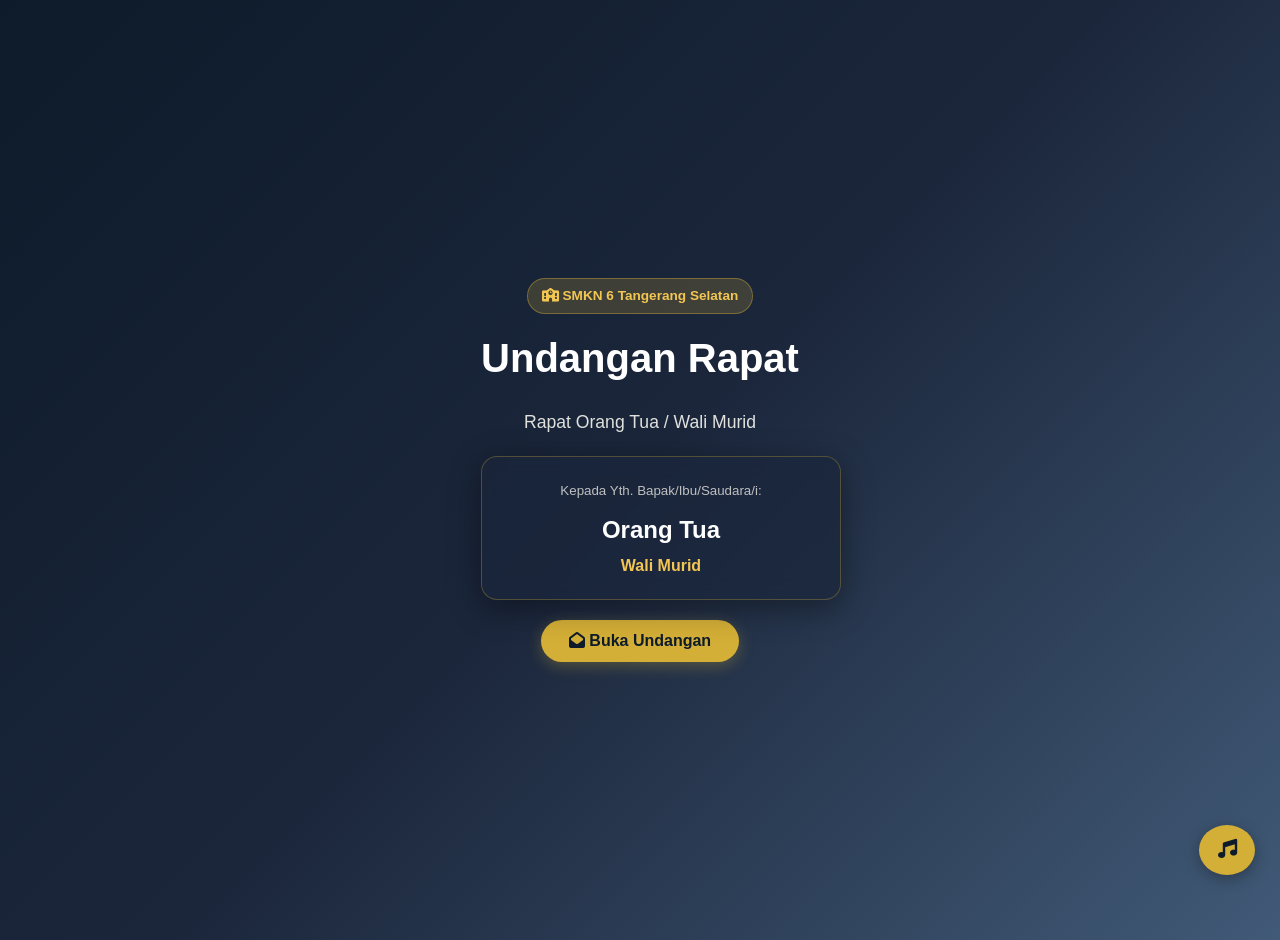
<file: index.html>
<!DOCTYPE html>
<html lang="id">
<head>
  <meta charset="UTF-8">
  <meta name="viewport" content="width=device-width, initial-scale=1.0">
  <title>Undangan Rapat Orang Tua/Wali Murid</title>
  <link rel="stylesheet" href="style.css">
  <link rel="stylesheet" href="https://cdnjs.cloudflare.com/ajax/libs/font-awesome/6.4.0/css/all.min.css">
</head>
<body>

  <!-- AUDIO MUSIK LATAR -->
  <audio id="bgMusic" loop>
    <source src="musik.mp3" type="audio/mpeg">
    Browser Anda tidak mendukung elemen audio.
  </audio>

  <!-- TOMBOL KONTROL MUSIK -->
  <button id="musicToggleBtn" class="music-float-btn" title="Putar/Hentikan Musik">
    <i class="fa-solid fa-music" id="musicIcon"></i>
  </button>

  <!-- COVER UNDANGAN (Navy Blue) -->
  <section id="cover">
    <div class="cover-content">
      <div class="badge-sekolah"><i class="fa-solid fa-school"></i> SMKN 6 Tangerang Selatan</div>
      <h1>Undangan Rapat</h1>
      <p class="subtitle">Rapat Orang Tua / Wali Murid</p>

      <!-- KARTU NAMA TAMU (Rata Tengah) -->
      <div class="kartu">
        <small>Kepada Yth. Bapak/Ibu/Saudara/i:</small>
        <h2 id="namaTamu">Orang Tua</h2>
        <p id="jabatanTamu">Wali Murid</p>
      </div>

      <button id="btnBuka"><i class="fa-solid fa-envelope-open"></i> Buka Undangan</button>
    </div>
  </section>

  <!-- ISI UTAMA UNDANGAN (Cream Background) -->
  <div id="isi" hidden>

    <div class="main-container">
      <h2><i class="fa-solid fa-circle-info"></i> Detail Rapat</h2>
      <div class="info">
        <p><i class="fa-regular fa-calendar-days"></i> <b>Hari/Tanggal:</b> Senin, 30 November 2026</p>
        <p><i class="fa-regular fa-clock"></i> <b>Waktu:</b> 09.00 - 11.40 WIB</p>
        <p><i class="fa-solid fa-location-dot"></i> <b>Tempat:</b> Ruang RPS, Lantai 1 / Lab Broadcasting</p>
        
        <!-- Hitung Mundur Live -->
        <div class="countdown-box-content">
          <p><i class="fa-solid fa-hourglass-half"></i> Hitung Mundur Menuju Acara:</p>
          <div id="countdown" class="countdown-timer">
            <span><b id="days">00</b> Hari</span> :
            <span><b id="hours">00</b> Jam</span> :
            <span><b id="minutes">00</b> Mnt</span> :
            <span><b id="seconds">00</b> Dtk</span>
          </div>
        </div>

        <!-- Tombol Google Kalender -->
        <a href="https://calendar.google.com/calendar/render?action=TEMPLATE&text=Rapat+Orang+Tua+Wali+Murid+SMKN+6+Tangsel&dates=20261130T020000Z/20261130T043000Z&details=Rapat+rutin+orang+tua+dan+wali+murid+SMKN+6+Tangerang+Selatan.&location=Ruang+RPS,+Lantai+1+/+Lab+Broadcasting,+SMKN+6+Tangerang+Selatan" 
           target="_blank" class="btn-gcal">
           <i class="fa-regular fa-calendar-plus"></i> Simpan ke Google Kalender
        </a>
      </div>

      <h2><i class="fa-solid fa-list-check"></i> Agenda Rapat</h2>
      <div class="agenda-container">
        <div class="agenda-item">
          <span class="agenda-time">09.00 WIB</span>
          <div class="agenda-text"><b>Pembukaan</b> oleh Kepala Sekolah</div>
        </div>
        <div class="agenda-item">
          <span class="agenda-time">09.15 WIB</span>
          <div class="agenda-text"><b>Program & Kegiatan Sekolah</b> selama satu semester/tahun ajaran</div>
        </div>
        <div class="agenda-item">
          <span class="agenda-time">10.15 WIB</span>
          <div class="agenda-text"><b>Kurikulum & Sistem Penilaian</b> siswa di sekolah</div>
        </div>
        <div class="agenda-item">
          <span class="agenda-time">11.00 WIB</span>
          <div class="agenda-text"><b>Tata Tertib Sekolah</b>, kedisiplinan, dan tingkat kehadiran siswa</div>
        </div>
        <div class="agenda-item">
          <span class="agenda-time">11.25 WIB</span>
          <div class="agenda-text"><b>Laporan Perkembangan Akademik</b> dan perilaku siswa</div>
        </div>
        <div class="agenda-item">
          <span class="agenda-time">11.40 WIB</span>
          <div class="agenda-text"><b>Penutup dan Doa</b> bersama</div>
        </div>
      </div>

      <!-- GALERI FOTO (4 FOTO) -->
      <h2><i class="fa-solid fa-images"></i> Galeri Kegiatan Sekolah</h2>
      <p style="font-size: 0.9rem; color: #5c5346; margin-top: -8px; margin-bottom: 15px;">Dokumentasi fasilitas dan kegiatan di SMKN 6 Tangerang Selatan.</p>
      <div class="gallery-grid">
        <div class="gallery-item"><img src="foto1.jpg" alt="Foto 1" onerror="this.src='https://images.unsplash.com/photo-1523050854058-8df90110c9f1?w=500&auto=format&fit=crop&q=60'"></div>
        <div class="gallery-item"><img src="foto2.jpg" alt="Foto 2" onerror="this.src='https://images.unsplash.com/photo-1580582932707-520aed937b7b?w=500&auto=format&fit=crop&q=60'"></div>
        <div class="gallery-item"><img src="foto3.jpg" alt="Foto 3" onerror="this.src='https://images.unsplash.com/photo-1562774053-701939374585?w=500&auto=format&fit=crop&q=60'"></div>
        <div class="gallery-item"><img src="foto4.jpg" alt="Foto 4" onerror="this.src='https://images.unsplash.com/photo-1524178232363-1fb2b075b655?w=500&auto=format&fit=crop&q=60'"></div>
      </div>

      <h2><i class="fa-solid fa-clipboard-list"></i> Yang Perlu Disiapkan</h2>
      <ul class="prep-list">
        <li><i class="fa-solid fa-check"></i> Buku catatan dan bolpoin</li>
        <li><i class="fa-solid fa-check"></i> Kartu identitas atau kartu pelajar anak</li>
        <li><i class="fa-solid fa-check"></i> Berpakaian rapi dan sopan</li>
      </ul>

      <h2><i class="fa-solid fa-map-location-dot"></i> Lokasi Sekolah</h2>
      <div class="map-wrapper">
        <iframe src="https://www.google.com/maps/embed?pb=!1m18!1m12!1m3!1d3966.0031130667176!2d106.66350157586844!3d-6.263318761320043!2m3!1f0!2f0!3f0!3m2!1i1024!2i768!4f13.1!3m3!1m2!1s0x2e69fb06a47e36b7%3A0x93b22c3ee1f216b1!2sSMKN%206%20Tangerang%20Selatan!5e0!3m2!1sid!2sid!4v1795405952102!5m2!1sid!2sid" width="100%" height="400" style="border:0;" allowfullscreen="" loading="lazy" referrerpolicy="strict-origin-when-cross-origin"></iframe>
      </div>

      <h2><i class="fa-brands fa-whatsapp"></i> Konfirmasi Kehadiran (RSVP)</h2>
      <form id="rsvpForm">
        <label>Nama Lengkap</label>
        <input type="text" id="rsvpNama" required value="Orang Tua">

        <label>Apakah Anda akan hadir?</label>
        <select id="rsvpStatus" required>
          <option value="">Pilih konfirmasi kehadiran</option>
          <option value="hadir">Hadir langsung di sekolah</option>
          <option value="online">Hadir online (Zoom)</option>
          <option value="tidak">Berhalangan hadir</option>
        </select>

        <label>Catatan / Pesan (Opsional)</label>
        <textarea id="rsvpCatatan" placeholder="Tuliskan catatan jika ada..."></textarea>

        <button type="submit" class="btn-submit"><i class="fa-brands fa-whatsapp"></i> Kirim Konfirmasi via WhatsApp</button>
      </form>
    </div>

  </div>

  <script src="script.js"></script>
</body>
</html>
</file>
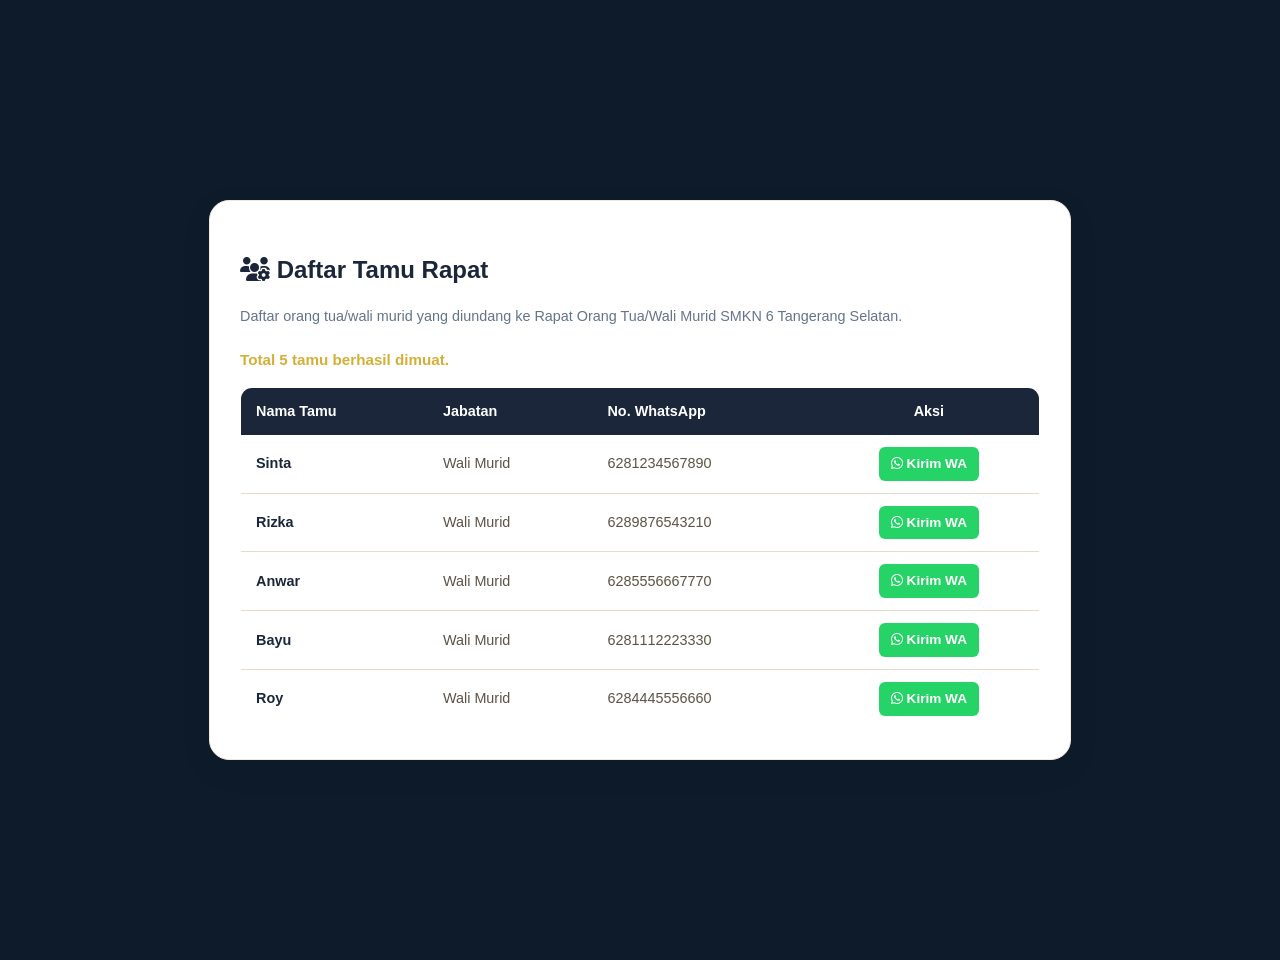
<file: admin.html>
<!DOCTYPE html>
<html lang="id">
<head>
  <meta charset="UTF-8">
  <meta name="viewport" content="width=device-width, initial-scale=1.0">
  <title>Admin | Daftar Tamu Undangan Rapat</title>
  <link rel="stylesheet" href="style.css">
  <link rel="stylesheet" href="https://cdnjs.cloudflare.com/ajax/libs/font-awesome/6.4.0/css/all.min.css">
</head>
<body style="padding: 30px; background: #0d1b2a; min-height: 100vh; display: flex; align-items: center; justify-content: center;">

  <div class="main-container" style="max-width: 800px; width: 100%; margin: 0 auto;">
    <h2><i class="fa-solid fa-users-gear"></i> Daftar Tamu Rapat</h2>
    <p style="color: #64748b; font-size: 0.9rem; margin-top: -5px; margin-bottom: 20px;">
      Daftar orang tua/wali murid yang diundang ke Rapat Orang Tua/Wali Murid SMKN 6 Tangerang Selatan.
    </p>
    
    <p id="status" style="font-weight: 600; color: #d4af37; margin-bottom: 15px; font-size: 0.95rem;">Memuat data tamu...</p>

    <div style="overflow-x: auto;">
      <table style="width: 100%; border-collapse: collapse; background: white; text-align: left; border-radius: 12px; overflow: hidden; border: 1px solid #e6dccb;">
        <thead>
          <tr style="background: #1b263b; color: white;">
            <th style="padding: 12px 15px; font-size: 0.9rem;">Nama Tamu</th>
            <th style="padding: 12px 15px; font-size: 0.9rem;">Jabatan</th>
            <th style="padding: 12px 15px; font-size: 0.9rem;">No. WhatsApp</th>
            <th style="padding: 12px 15px; font-size: 0.9rem; text-align: center;">Aksi</th>
          </tr>
        </thead>
        <tbody id="tbody" style="font-size: 0.9rem;">
          <!-- Data tamu dimuat otomatis -->
        </tbody>
      </table>
    </div>
  </div>

  <script>
    const daftarTamu = [
      { nama: "Sinta", jabatan: "Wali Murid", wa: "6281234567890" },
      { nama: "Rizka", jabatan: "Wali Murid", wa: "6289876543210" },
      { nama: "Anwar", jabatan: "Wali Murid", wa: "6285556667770" },
      { nama: "Bayu",  jabatan: "Wali Murid", wa: "6281112223330" },
      { nama: "Roy",   jabatan: "Wali Murid", wa: "6284445556660" }
    ];

    const basePath = window.location.href.substring(0, window.location.href.lastIndexOf("/") + 1);
    const base = basePath + "index.html";

    let htmlContent = "";
    daftarTamu.forEach(function (tamu) {
      const link = base + "?to=" + encodeURIComponent(tamu.nama) + "&jabatan=" + encodeURIComponent(tamu.jabatan);
      const pesan = "Yth. Bapak/Ibu " + tamu.nama + ", Anda diundang ke Rapat Orang Tua/Wali Murid SMKN 6 Tangsel pada Senin, 30 November 2026. Buka undangan di sini: " + link;
      const linkWA = "https://wa.me/" + tamu.wa + "?text=" + encodeURIComponent(pesan);

      htmlContent += "<tr style='border-bottom: 1px solid #e6dccb;'>"
                  + "<td style='padding: 12px 15px; font-weight: 600; color: #1b263b;'>" + tamu.nama + "</td>"
                  + "<td style='padding: 12px 15px; color: #5c5346;'>" + tamu.jabatan + "</td>"
                  + "<td style='padding: 12px 15px; color: #5c5346;'>" + tamu.wa + "</td>"
                  + "<td style='padding: 12px 15px; text-align: center;'>"
                  + "<a href='" + linkWA + "' target='_blank' style='background: #25d366; color: white; padding: 6px 12px; border-radius: 6px; text-decoration: none; font-size: 0.85rem; font-weight: bold; display: inline-block;'><i class='fa-brands fa-whatsapp'></i> Kirim WA</a>"
                  + "</td>"
                  + "</tr>";
    });

    document.getElementById("tbody").innerHTML = htmlContent;
    document.getElementById("status").textContent = "Total " + daftarTamu.length + " tamu berhasil dimuat.";
  </script>
</body>
</html>
</file>
<file: style.css>
body {
  margin: 0;
  font-family: 'Segoe UI', Tahoma, Geneva, Verdana, sans-serif;
  background: #fdfbf7; /* Cream background utama */
  color: #1b263b; /* Navy gelap untuk teks */
  line-height: 1.6;
}

[hidden] {
  display: none !important;
}

/* TOMBOL MUSIK MELAYANG */
.music-float-btn {
  position: fixed;
  bottom: 25px;
  right: 25px;
  z-index: 999;
  background: #d4af37; /* Gold */
  color: #0d1b2a;
  border: none;
  width: 50px;
  height: 50px;
  border-radius: 50%;
  font-size: 1.2rem;
  cursor: pointer;
  box-shadow: 0 4px 15px rgba(0,0,0,0.3);
  display: flex;
  align-items: center;
  justify-content: center;
  transition: transform 0.2s;
}

.music-float-btn:hover {
  transform: scale(1.1);
}

/* COVER SECTION (Navy Blue & Gold) */
#cover {
  min-height: 100vh;
  display: flex;
  flex-direction: column;
  align-items: center;
  justify-content: center;
  text-align: center;
  padding: 20px;
  background: linear-gradient(135deg, #0d1b2a, #1b263b, #415a77);
  color: #fdfbf7;
  transition: opacity 0.4s ease;
}

.badge-sekolah {
  background: rgba(212, 175, 55, 0.2);
  color: #f3c653; /* Gold cerah */
  padding: 6px 14px;
  border-radius: 20px;
  font-size: 0.85rem;
  font-weight: 600;
  margin-bottom: 12px;
  display: inline-block;
  border: 1px solid rgba(212, 175, 55, 0.4);
}

#cover h1 {
  font-size: 2.5rem;
  margin: 0 0 5px;
  font-weight: 700;
  color: #ffffff;
}

.subtitle {
  color: #e0e1dd;
  font-size: 1.1rem;
  margin-bottom: 20px;
}

.kartu {
  width: 100%;
  max-width: 380px;
  margin: 15px 0 20px;
  padding: 20px;
  border: 1px solid rgba(212, 175, 55, 0.3);
  border-radius: 16px;
  background: rgba(27, 38, 59, 0.7);
  backdrop-filter: blur(10px);
  box-shadow: 0 8px 32px 0 rgba(0, 0, 0, 0.4);
}

.kartu small {
  color: #c0c0c0;
}

.kartu h2 {
  margin: 8px 0 4px;
  color: #ffffff;
  font-size: 1.5rem;
}

.kartu p {
  margin: 0;
  color: #f3c653; /* Gold */
  font-weight: 600;
}

/* TOMBOL UTAMA (Gold) */
button, .btn-gcal {
  background: #d4af37;
  color: #0d1b2a;
  border: none;
  padding: 12px 28px;
  border-radius: 30px;
  font-size: 1rem;
  font-weight: bold;
  cursor: pointer;
  box-shadow: 0 4px 15px rgba(212, 175, 55, 0.3);
  transition: all 0.2s ease;
  text-decoration: none;
  display: inline-block;
}

button:hover, .btn-gcal:hover {
  transform: translateY(-2px);
  background: #f3c653;
}

/* ISI UTAMA */
#isi {
  background: #fdfbf7; /* Cream */
  min-height: 100vh;
  padding: 40px 15px;
}

.main-container {
  max-width: 650px;
  margin: 0 auto;
  background: #ffffff;
  padding: 30px;
  border-radius: 20px;
  box-shadow: 0 10px 30px rgba(13, 27, 42, 0.08);
  border: 1px solid #f0e9dd;
}

#isi h2 {
  font-size: 1.3rem;
  margin-top: 35px;
  margin-bottom: 15px;
  color: #0d1b2a; /* Navy */
  border-left: 4px solid #d4af37; /* Gold border */
  padding-left: 10px;
}

.info {
  background: #fbf7f0; /* Cream lembut */
  border: 1px solid #e6dccb;
  border-radius: 12px;
  padding: 15px 20px;
}

.info p {
  margin: 8px 0;
  color: #1b263b;
}

.btn-gcal {
  display: block;
  text-align: center;
  margin-top: 15px;
  background: #1b263b; /* Navy */
  color: #fdfbf7; /* Cream */
  box-shadow: none;
  font-size: 0.9rem;
  padding: 10px;
}

.btn-gcal:hover {
  background: #0d1b2a;
  color: #f3c653;
}

/* COUNTDOWN BOX */
.countdown-box-content {
  margin: 15px 0;
  background: #ffffff;
  padding: 12px 15px;
  border-radius: 10px;
  border: 1px solid #e6dccb;
  text-align: center;
}

.countdown-box-content p {
  margin: 0 0 6px 0;
  font-size: 0.85rem;
  font-weight: 600;
  color: #415a77;
}

.countdown-timer {
  display: flex;
  gap: 6px;
  justify-content: center;
  font-size: 0.9rem;
  background: #0d1b2a; /* Navy */
  color: #ffffff;
  padding: 8px;
  border-radius: 8px;
}

.countdown-timer b {
  color: #f3c653; /* Gold */
}

/* AGENDA TIMELINE DESIGN */
.agenda-container {
  display: flex;
  flex-direction: column;
  gap: 12px;
}

.agenda-item {
  display: flex;
  background: #fbf7f0;
  border: 1px solid #e6dccb;
  border-radius: 10px;
  overflow: hidden;
  align-items: center;
}

.agenda-time {
  background: #1b263b;
  color: #fdfbf7;
  padding: 12px 15px;
  font-size: 0.85rem;
  font-weight: bold;
  min-width: 85px;
  text-align: center;
}

.agenda-text {
  padding: 12px 15px;
  font-size: 0.9rem;
  color: #1b263b;
}

/* GALERI FOTO GRID (4 FOTO) */
.gallery-grid {
  display: grid;
  grid-template-columns: repeat(2, 1fr);
  gap: 12px;
}

.gallery-item {
  border-radius: 12px;
  overflow: hidden;
  border: 1px solid #e6dccb;
  aspect-ratio: 4/3;
  background: #fbf7f0;
}

.gallery-item img {
  width: 100%;
  height: 100%;
  object-fit: cover;
  transition: transform 0.3s ease;
}

.gallery-item img:hover {
  transform: scale(1.05);
}

/* PREP LIST */
.prep-list {
  list-style: none;
  padding: 0;
  margin: 0;
}

.prep-list li {
  background: #fbf7f0;
  border: 1px solid #e6dccb;
  padding: 12px 15px;
  border-radius: 10px;
  margin-bottom: 8px;
  font-size: 0.95rem;
  color: #1b263b;
}

.prep-list li i {
  color: #d4af37; /* Gold */
  margin-right: 8px;
}

/* MAP & FORM */
.map-wrapper {
  border-radius: 12px;
  overflow: hidden;
  border: 1px solid #e6dccb;
}

form {
  background: #fbf7f0;
  border: 1px solid #e6dccb;
  border-radius: 12px;
  padding: 20px;
}

label {
  display: block;
  font-weight: 600;
  margin-bottom: 6px;
  font-size: 0.9rem;
  color: #1b263b;
}

input, select, textarea {
  display: block;
  width: 100%;
  padding: 11px;
  margin-bottom: 14px;
  border: 1px solid #dcd6cc;
  border-radius: 8px;
  box-sizing: border-box;
  font-size: 0.95rem;
  background: #ffffff;
}

.btn-submit {
  width: 100%;
  background: #25d366; /* Hijau WhatsApp */
  color: white;
  box-sizing: border-box;
  box-shadow: 0 4px 15px rgba(37, 211, 102, 0.3);
}

.btn-submit:hover {
  background: #20ba50;
  transform: translateY(-2px);
}

@media (max-width: 600px) {
  #cover h1 {
    font-size: 2rem;
  }
  .main-container {
    padding: 15px;
  }
  .agenda-item {
    flex-direction: column;
    align-items: stretch;
  }
  .agenda-time {
    text-align: left;
    padding: 8px 12px;
  }
}
</file>
